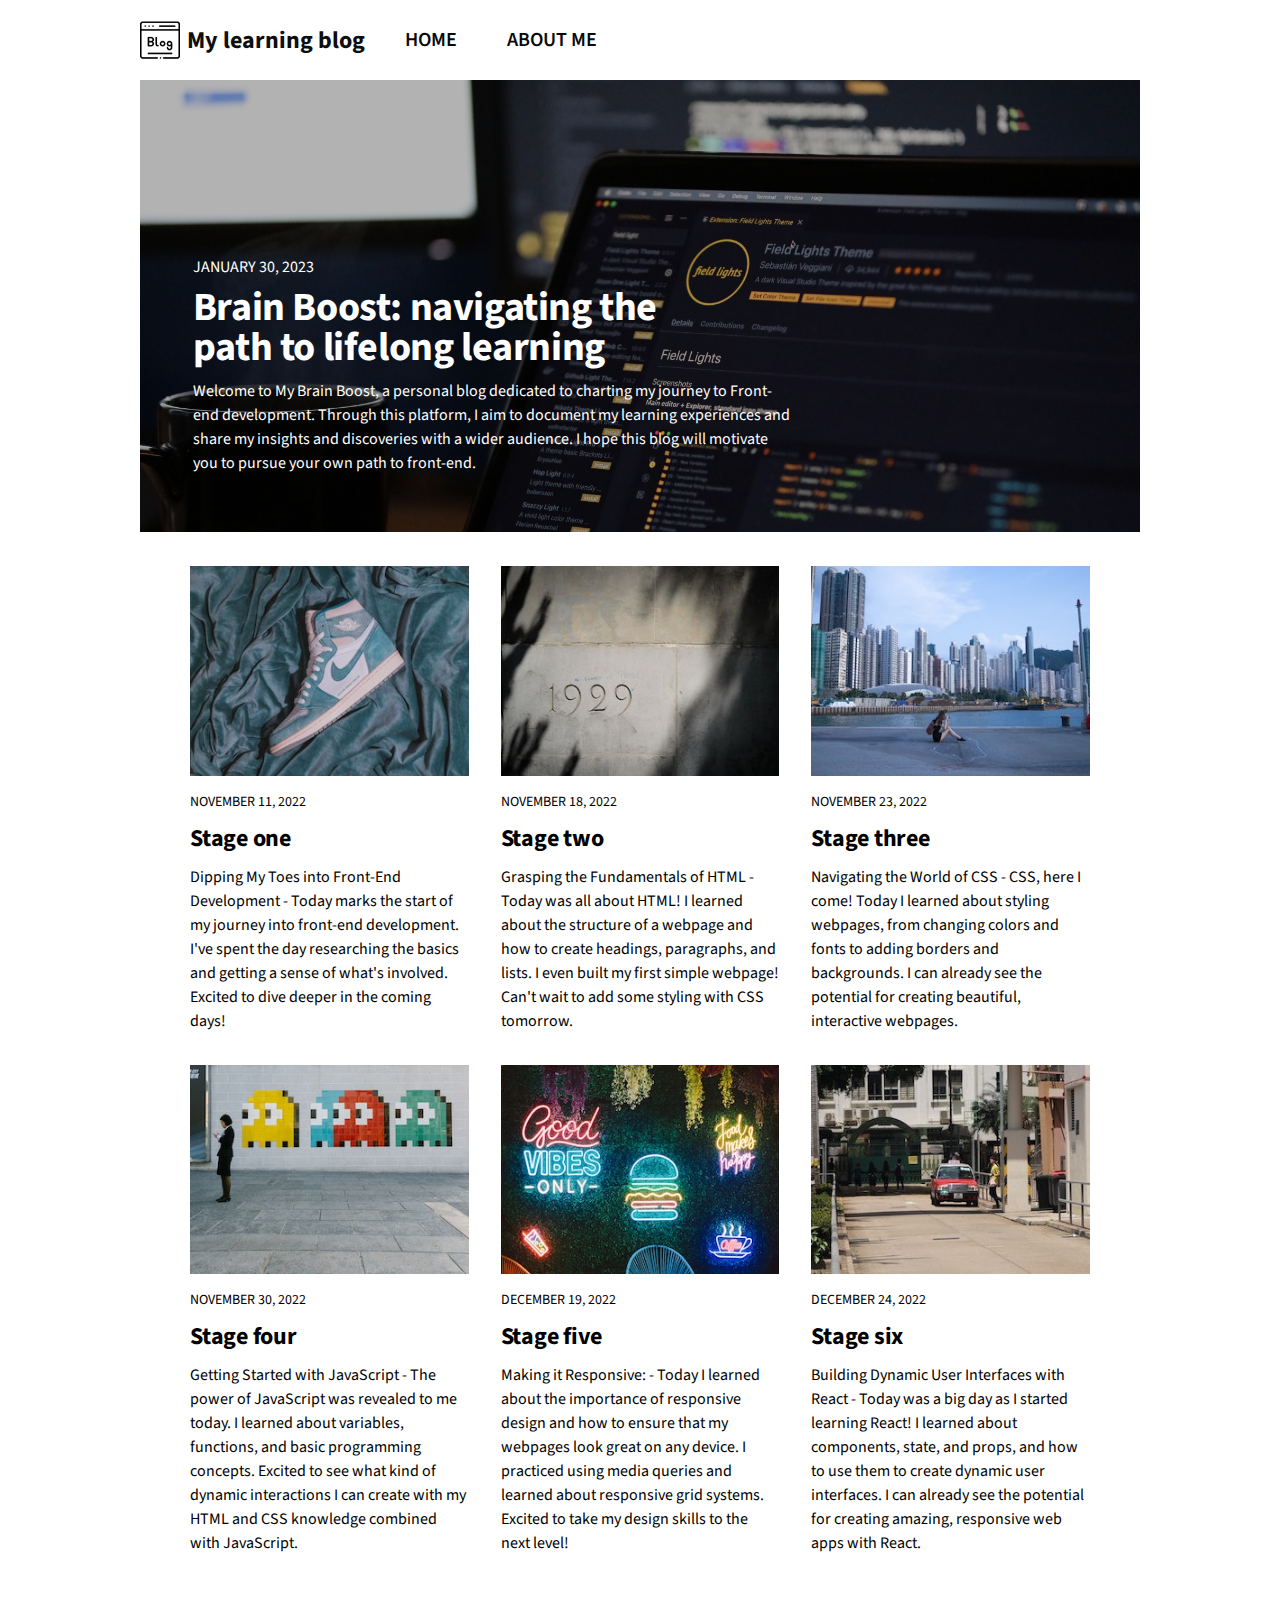
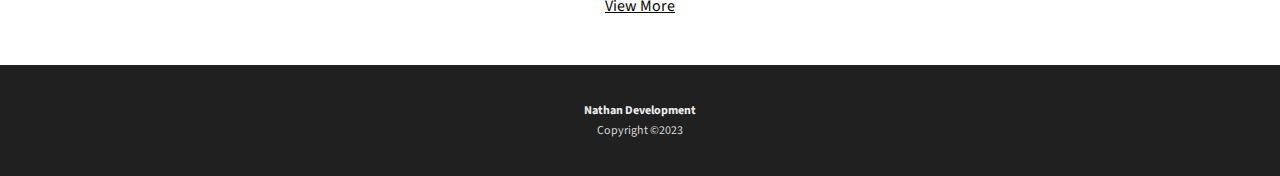
<file: index.html>
<!DOCTYPE html>
<html>
    <head>
        <meta name="viewport" content="width=device-width, initial-scale=1" />
        <!-- Google fonts -->
        <link rel="preconnect" href="https://fonts.googleapis.com">
        <link rel="preconnect" href="https://fonts.gstatic.com" crossorigin>
        <link href="https://fonts.googleapis.com/css2?family=Source+Sans+Pro:wght@400;600;700&display=swap" 
        rel="stylesheet">
        <!-- CDN font awesome -->
        <link 
            rel="stylesheet" 
            href="https://cdnjs.cloudflare.com/ajax/libs/font-awesome/6.2.1/css/all.min.css" integrity="sha512-MV7K8+y+gLIBoVD59lQIYicR65iaqukzvf/nwasF0nqhPay5w/9lJmVM2hMDcnK1OnMGCdVK+iQrJ7lzPJQd1w==" 
            crossorigin="anonymous" 
            referrerpolicy="no-referrer" 
        />
        <title>My Learning Blog</title>
        <link rel="stylesheet" href="css/style.css">
    </head>
    <body>
        <header class="header">
            <img class="header-img" alt="blogging" src="./images/blogging.png">
            <h2 class="header-title">My learning blog</h2>
            <p class="menu-icon" id="menu-icon">
                <span class="hamburger-icon" id="hamburger-icon">
                    <i class="fa-solid fa-bars"></i>
                </span> 
                <span class="close-icon" id="close-icon">
                    <i class="fa-solid fa-xmark"></i>
                </span>
            </p>
            <ul class="header-nav" id="header-nav">
                <li><a href="index.html">HOME</a></li>
                <li><a href="about-me.html">ABOUT ME</a></li>
            </ul>
        </header>
        <section>
            <div class="section-intro">
                <a class="section-link" href="feature.html">
                    <h3 class="date">January 30, 2023</h3>
                    <h1 class="title">Brain Boost: navigating the path to lifelong learning</h1>
                    <p class="paragraph">Welcome to My Brain Boost, a personal blog dedicated to charting my journey to Front-end development. 
                        Through this platform, I aim to document my learning experiences and share my insights and discoveries 
                        with a wider audience. I hope this blog will motivate you to pursue your own path to front-end.</p>
                </a>
            </div>
        </section>
        <main class="articles articles-container">
            <article>
                <img class="article-img" alt="blog one" src="./images/post-img-03.jpg">
                <h3 class="date">November 11, 2022</h3>
                <h1 class="title">Stage one</h1>
                <p class="paragraph">Dipping My Toes into Front-End Development - 
                    Today marks the start of my journey into front-end development.
                    I've spent the day researching the basics and getting a sense of what's involved. 
                    Excited to dive deeper in the coming days!</p>
            </article>
            <article>
                <img class="article-img" alt="blog two" src="./images/post-img-02.jpg">
                <h3 class="date">November 18, 2022</h3>
                <h1 class="title">Stage two</h1>
                <p class="paragraph">Grasping the Fundamentals of HTML - 
                    Today was all about HTML! I learned about the structure of a webpage and how to create headings, paragraphs, and lists. 
                    I even built my first simple webpage! 
                    Can't wait to add some styling with CSS tomorrow.</p>
            </article>
            <article>
                <img class="article-img" alt="blog three" src="./images/post-img-06.jpg">
                <h3 class="date">November 23, 2022</h3>
                <h1 class="title">Stage three</h1>
                <p class="paragraph">Navigating the World of CSS - CSS, here I come! 
                    Today I learned about styling webpages, from changing colors and fonts to adding borders and backgrounds. 
                    I can already see the potential for creating beautiful, interactive webpages.</p>
            </article>
            <article>
                <img class="article-img" alt="blog four" src="./images/post-img-01.jpg">
                <h3 class="date">November 30, 2022</h3>
                <h1 class="title">Stage four</h1>
                <p class="paragraph">Getting Started with JavaScript - 
                    The power of JavaScript was revealed to me today. I learned about variables, functions, and basic programming concepts. Excited to see what kind of dynamic interactions 
                    I can create with my HTML and CSS knowledge combined with JavaScript.</p>
            </article>
            <article>
                <img class="article-img" alt="blog five" src="./images/post-img-04.jpg">
                <h3 class="date">December 19, 2022</h3>
                <h1 class="title">Stage five</h1>
                <p class="paragraph">Making it Responsive: - 
                    Today I learned about the importance of responsive design and how to ensure that my webpages look great on any device. 
                    I practiced using media queries and learned about responsive grid systems. Excited to take my design 
                    skills to the next level!</p>
            </article>
            <article>
                <img class="article-img" alt="blog six" src="./images/post-img-05.jpg">
                <h3 class="date">December 24, 2022</h3>
                <h1 class="title">Stage six</h1>
                <p class="paragraph">Building Dynamic User Interfaces with React - 
                    Today was a big day as I started learning React! I learned about components, state, and props, and how to use them to create dynamic user interfaces. I can 
                    already see the potential for creating amazing, responsive web apps with React.</p>
            </article>
        </main>
        <section>
            <a class="view-more" href="#">View More</a>
        </section>
        <footer class="footer-container">
            <h2 class="footer-name">Nathan Development</h2>
            <h3 class="footer-copyright">Copyright ©2023</h3>
        </footer>
    </body>
    <script src="index.js" type="module"></script>
</html>
</file>
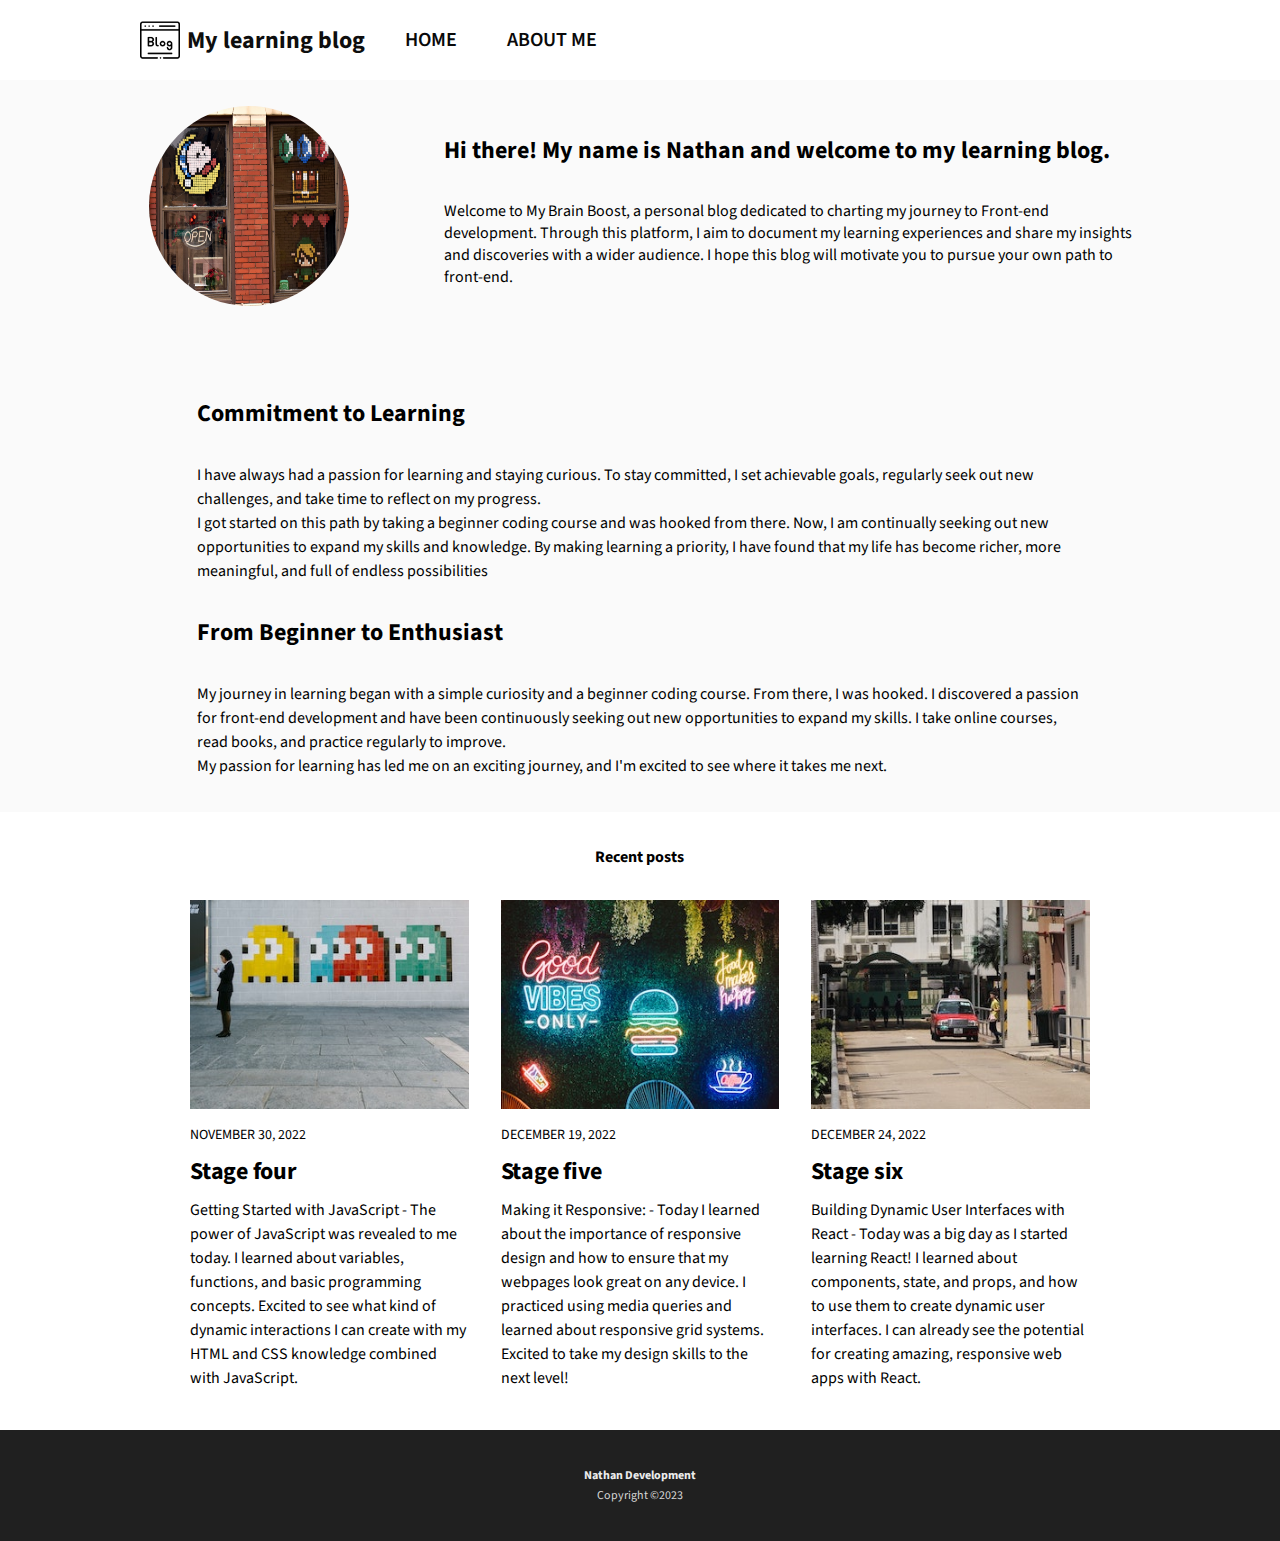
<file: about-me.html>
<!DOCTYPE html>
<html>
    <head>
        <meta name="viewport" content="width=device-width, initial-scale=1" />
        <!-- Google fonts -->
        <link rel="preconnect" href="https://fonts.googleapis.com">
        <link rel="preconnect" href="https://fonts.gstatic.com" crossorigin>
        <link href="https://fonts.googleapis.com/css2?family=Source+Sans+Pro:wght@400;600;700&display=swap" 
        rel="stylesheet">
        <!-- CDN font awesome -->
        <link 
            rel="stylesheet" 
            href="https://cdnjs.cloudflare.com/ajax/libs/font-awesome/6.2.1/css/all.min.css" integrity="sha512-MV7K8+y+gLIBoVD59lQIYicR65iaqukzvf/nwasF0nqhPay5w/9lJmVM2hMDcnK1OnMGCdVK+iQrJ7lzPJQd1w==" 
            crossorigin="anonymous" 
            referrerpolicy="no-referrer" 
        />
        <title>My Learning Blog</title>
        <link rel="stylesheet" href="css/style.css">
    </head>
    <body>
        <header class="header">
            <img class="header-img" alt="blogging" src="./images/blogging.png">
            <h2 class="header-title">My learning blog</h2>
            <p class="menu-icon" id="menu-icon">
                <span class="hamburger-icon" id="hamburger-icon">
                    <i class="fa-solid fa-bars"></i>
                </span> 
                <span class="close-icon" id="close-icon">
                    <i class="fa-solid fa-xmark"></i>
                </span>
            </p>
            <ul class="header-nav" id="header-nav">
                <li><a href="index.html">HOME</a></li>
                <li><a href="about-me.html">ABOUT ME</a></li>
            </ul>
        </header>
        <section class="section-about-me grey">
            <div class="about-me">
                <img class="about-me-img" alt="mario" src="./images/mario.png">
                <h2 class="about-me-title">Hi there! My name is Nathan and welcome to my learning blog.</h2>
                <p class="about-me-content">Welcome to My Brain Boost, a personal blog dedicated to charting my journey to Front-end development. 
                Through this platform, I aim to document my learning experiences and share my insights and discoveries 
                with a wider audience. I hope this blog will motivate you to pursue your own path to front-end.</p>
            </div>
            <div class="about-me-commitment">
                <h4 class="paragraph-title">Commitment to Learning</h4>
                <p class="paragraph">I have always had a passion for learning and staying curious. To stay committed, I set achievable goals, 
                    regularly seek out new challenges, and take time to reflect on my progress. </p>
                <p class="paragraph">I got started on this path by taking a beginner coding course and was hooked from there. Now, I am continually seeking out new opportunities to expand my skills and knowledge. By making learning a priority, I have found that my life has become richer, more meaningful, and full of endless possibilities</p>
                <h4 class="paragraph-title">From Beginner to Enthusiast</h4>
                <p class="paragraph">My journey in learning began with a simple curiosity and a beginner coding course. From there, I was hooked. I discovered a passion for front-end development and have been continuously seeking out new opportunities to expand my skills. I take online courses, read books, and practice regularly to improve.</p>
                <p class="paragraph">My passion for learning has led me on an exciting journey, and I'm excited to see where it takes me next.</p>
            </div>
        </section>
        <section class="articles articles-container">
            <h4 class="recent-posts">Recent posts</h4>
            <article>
                <img class="article-img" alt="blog four" src="./images/post-img-01.jpg">
                <h3 class="date">November 30, 2022</h3>
                <h1 class="title">Stage four</h1>
                <p class="paragraph">Getting Started with JavaScript - 
                    The power of JavaScript was revealed to me today. I learned about variables, functions, and basic programming concepts. Excited to see what kind of dynamic interactions 
                    I can create with my HTML and CSS knowledge combined with JavaScript.</p>
            </article>
            <article>
                <img class="article-img" alt="blog five" src="./images/post-img-04.jpg">
                <h3 class="date">December 19, 2022</h3>
                <h1 class="title">Stage five</h1>
                <p class="paragraph">Making it Responsive: - 
                    Today I learned about the importance of responsive design and how to ensure that my webpages look great on any device. 
                    I practiced using media queries and learned about responsive grid systems. Excited to take my design 
                    skills to the next level!</p>
            </article>
            <article>
                <img class="article-img" alt="blog six" src="./images/post-img-05.jpg">
                <h3 class="date">December 24, 2022</h3>
                <h1 class="title">Stage six</h1>
                <p class="paragraph">Building Dynamic User Interfaces with React - 
                    Today was a big day as I started learning React! I learned about components, state, and props, and how to use them to create dynamic user interfaces. I can 
                    already see the potential for creating amazing, responsive web apps with React.</p>
            </article>
        </section>
        <footer class="footer-container">
            <h2 class="footer-name">Nathan Development</h2>
            <h3 class="footer-copyright">Copyright ©2023</h3>
        </footer>
    </body>
    <script src="index.js" type="module"></script>
</html>
</file>
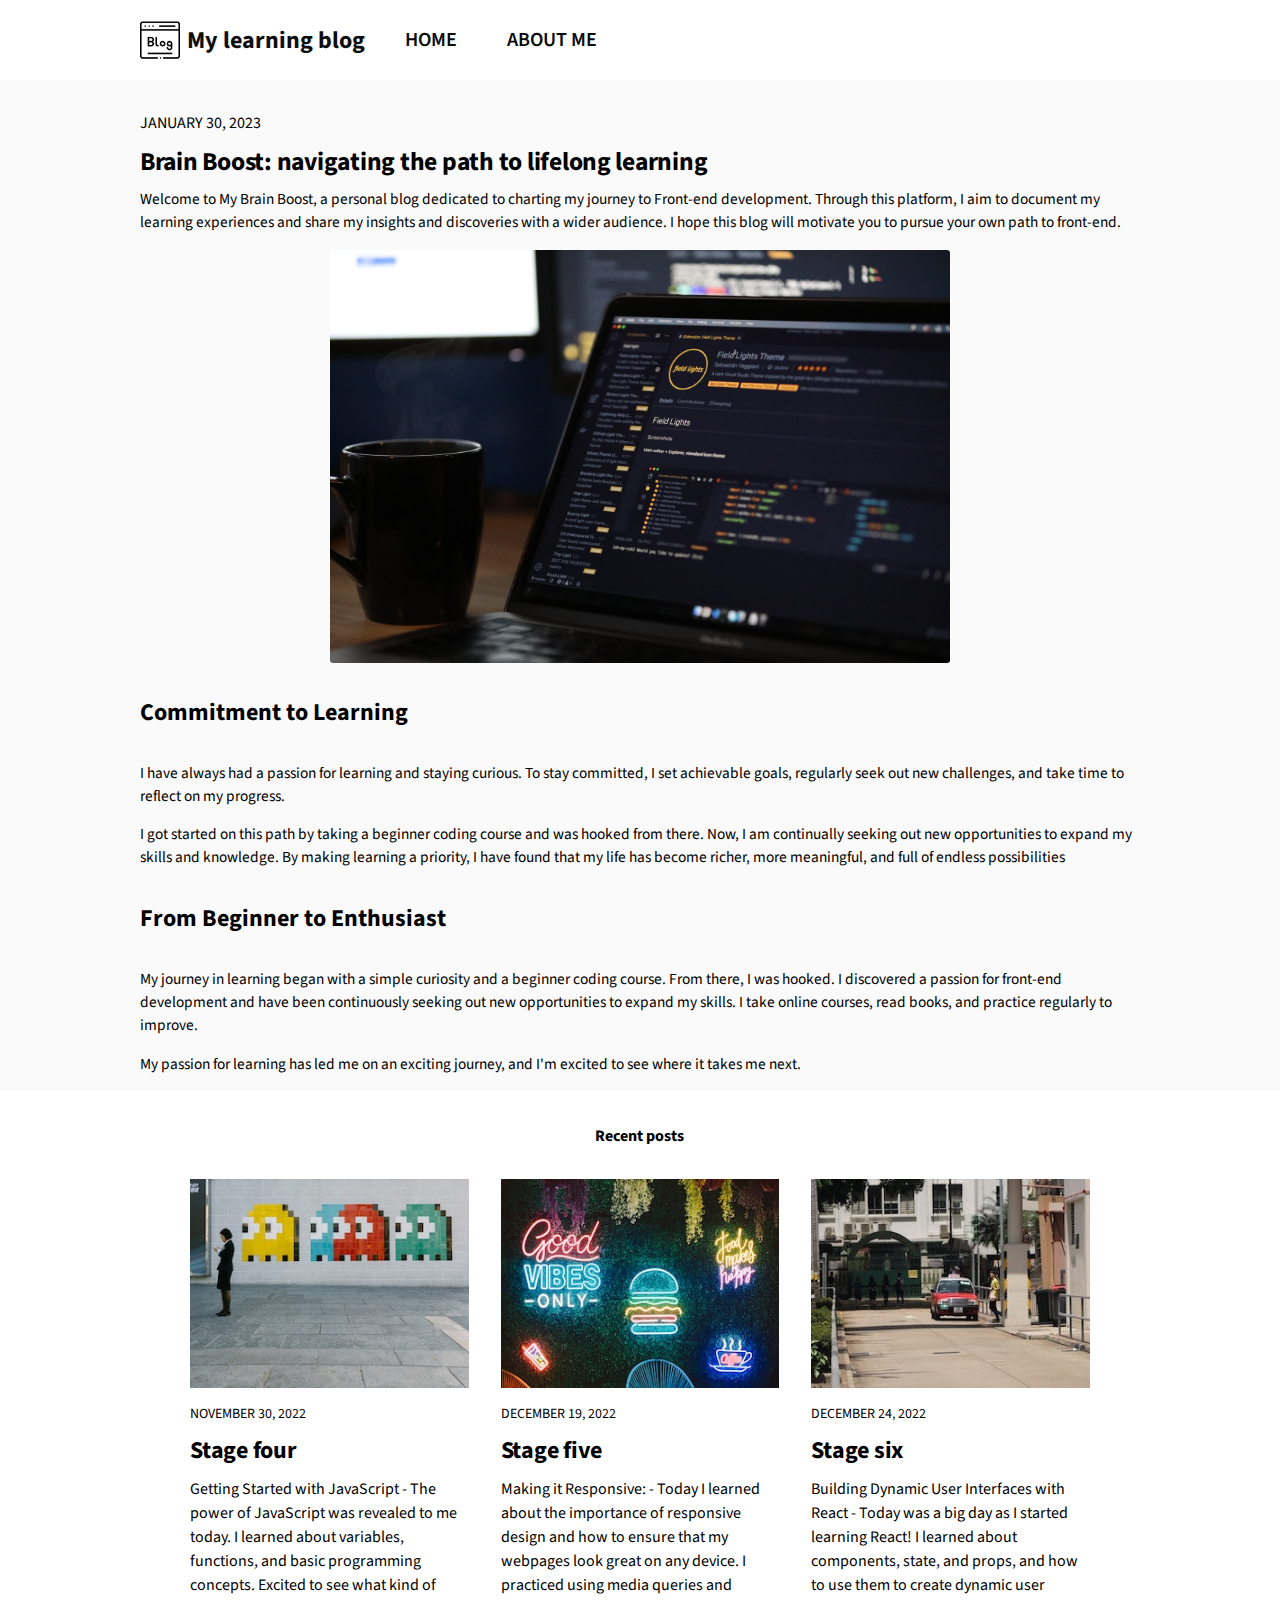
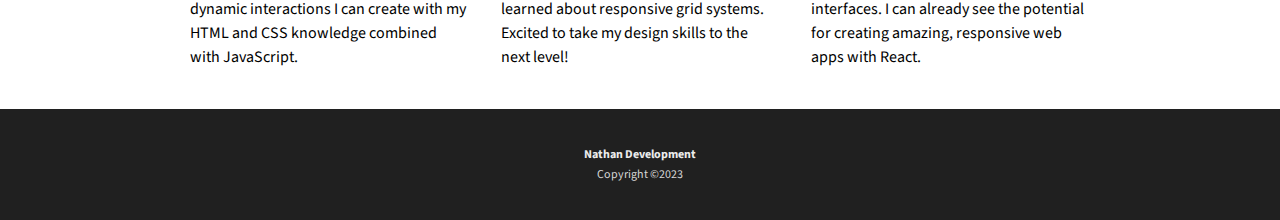
<file: feature.html>
<!DOCTYPE html>
<html>
    <head>
        <meta name="viewport" content="width=device-width, initial-scale=1" />
        <!-- Google fonts -->
        <link rel="preconnect" href="https://fonts.googleapis.com">
        <link rel="preconnect" href="https://fonts.gstatic.com" crossorigin>
        <link href="https://fonts.googleapis.com/css2?family=Source+Sans+Pro:wght@400;600;700&display=swap" 
        rel="stylesheet">
        <!-- CDN font awesome -->
        <link 
            rel="stylesheet" 
            href="https://cdnjs.cloudflare.com/ajax/libs/font-awesome/6.2.1/css/all.min.css" integrity="sha512-MV7K8+y+gLIBoVD59lQIYicR65iaqukzvf/nwasF0nqhPay5w/9lJmVM2hMDcnK1OnMGCdVK+iQrJ7lzPJQd1w==" 
            crossorigin="anonymous" 
            referrerpolicy="no-referrer" 
        />
        <title>My Learning Blog</title>
        <link rel="stylesheet" href="css/style.css">
    </head>
    <body>
        <header class="header">
            <img class="header-img" alt="blogging" src="./images/blogging.png">
            <h2 class="header-title">My learning blog</h2>
            <p class="menu-icon" id="menu-icon">
                <span class="hamburger-icon" id="hamburger-icon">
                    <i class="fa-solid fa-bars"></i>
                </span> 
                <span class="close-icon" id="close-icon">
                    <i class="fa-solid fa-xmark"></i>
                </span>
            </p>
            <ul class="header-nav" id="header-nav">
                <li><a href="index.html">HOME</a></li>
                <li><a href="about-me.html">ABOUT ME</a></li>
            </ul>
        </header>
        <section class="grey">
            <div class="feature-section">
                <div class="feature-wrapper">
                    <h3 class="date">January 30, 2023</h3>
                    <h1 class="title">Brain Boost: navigating the path to lifelong learning</h1>
                    <p class="paragraph">Welcome to My Brain Boost, a personal blog dedicated to charting my journey to Front-end development. 
                    Through this platform, I aim to document my learning experiences and share my insights and discoveries 
                    with a wider audience. I hope this blog will motivate you to pursue your own path to front-end.</p>
                </div>
                <img alt="feature coding" src="./images/thought.png">
                <div class="feature-wrapper">
                    <h4 class="paragraph-title">Commitment to Learning</h4>
                    <p class="paragraph">I have always had a passion for learning and staying curious. To stay committed, I set achievable goals, regularly seek out new challenges, and take time to reflect on my progress. </p>
                    <p class="paragraph">I got started on this path by taking a beginner coding course and was hooked from there. Now, I am continually seeking out new opportunities to expand my skills and knowledge. By making learning a priority, I have found that my life has become richer, more meaningful, and full of endless possibilities</p>
                    <h4 class="paragraph-title">From Beginner to Enthusiast</h4>
                    <p class="paragraph">My journey in learning began with a simple curiosity and a beginner coding course. From there, I was hooked. I discovered a passion for front-end development and have been continuously seeking out new opportunities to expand my skills. I take online courses, read books, and practice regularly to improve.</p>
                    <p class="paragraph">My passion for learning has led me on an exciting journey, and I'm excited to see where it takes me next.</p>
                </div>
            </div>
        </section>
        <section class="articles articles-container">
            <h4 class="recent-posts">Recent posts</h4>
            <article>
                <img class="article-img" alt="blog four" src="./images/post-img-01.jpg">
                <h3 class="date">November 30, 2022</h3>
                <h1 class="title">Stage four</h1>
                <p class="paragraph">Getting Started with JavaScript - 
                    The power of JavaScript was revealed to me today. I learned about variables, functions, and basic programming concepts. Excited to see what kind of dynamic interactions 
                    I can create with my HTML and CSS knowledge combined with JavaScript.</p>
            </article>
            <article>
                <img class="article-img" alt="blog five" src="./images/post-img-04.jpg">
                <h3 class="date">December 19, 2022</h3>
                <h1 class="title">Stage five</h1>
                <p class="paragraph">Making it Responsive: - 
                    Today I learned about the importance of responsive design and how to ensure that my webpages look great on any device. 
                    I practiced using media queries and learned about responsive grid systems. Excited to take my design 
                    skills to the next level!</p>
            </article>
            <article>
                <img class="article-img" alt="blog six" src="./images/post-img-05.jpg">
                <h3 class="date">December 24, 2022</h3>
                <h1 class="title">Stage six</h1>
                <p class="paragraph">Building Dynamic User Interfaces with React - 
                    Today was a big day as I started learning React! I learned about components, state, and props, and how to use them to create dynamic user interfaces. I can 
                    already see the potential for creating amazing, responsive web apps with React.</p>
            </article>
        </section>
        <footer class="footer-container">
            <h2 class="footer-name">Nathan Development</h2>
            <h3 class="footer-copyright">Copyright ©2023</h3>
        </footer>
    </body>
    <script src="index.js" type="module"></script>
</html>
</file>
<file: css/style.css>
* {
    box-sizing: border-box;
}

html, 
body {
    margin: 0;
    padding: 0;
    font-family: "Source sans pro", sans-serif;
}

/* header */

.header {
    display: flex;
    align-items: center;
    padding: 1.25em;
    background: #FFFFFF;
    height: 60px;
}

.header-img {
    max-width: 15%;
    height: 25px;
}

.header-title {
    font-weight: 700;
    font-size: 1rem;
    margin-left: 0.3em;
    color: #0E0E0E;
}

.header-nav {
    display: flex;
    gap: 2.5em;
    list-style: none;
    font-weight: 600;
    font-size: 0.75rem;
}

.header-nav a {
    color: #090909;
    text-decoration: none;
}

.header-nav a:hover{
    color: #8d99ae;
}

/* Intro section */

.section-link {
    text-decoration: none;
    color: #ffffff;
}

.section-intro {
    background-image:     
        linear-gradient(
            rgba(0, 0, 0, 0.3),
            rgba(0, 0, 0, 0.3)
        ), 
        url("/images/thought.png");
    background-size: cover;
    padding: 5.4em 1.25em 1.6em;

    transition: all 0.2s ease-in-out; 
}

.section-intro:hover {
    transform: scale(1.02); 
}

.date,
.paragraph {
    font-weight: 400;
    margin: 0;
}

.date {
    font-size: 0.75rem;
    text-transform: uppercase;
}

.title {
    font-weight: 700;
    font-size: 1.93rem;
    margin: 0.26em 0;
    letter-spacing: -0.01em;
}

.paragraph {
    font-size: 1rem;
    line-height: 1.5;
}

/* articles */

.articles-container {
    width: 90%;
    max-width: 900px;
    margin: 0 auto;
    padding-top: 2.125em;
    padding-bottom: 2.5em;
}

.articles {
    display: grid;
    grid-template-columns: repeat(auto-fit, minmax(250px, 1fr));
    grid-gap: 2em;
}

.articles .article-img {
    width: 100%;
    margin-bottom: 0.625em;
}

.articles .date {
    font-size: 0.875rem;
}

.articles .title {
    font-size: 1.5rem;
    margin: 0.375em 0;
}

/* view more */

.view-more {
    display: block;
    text-align: center;
    color: #090909;
    margin: 0 0 3em;
}

/* footer */

.footer-container {
    padding: 2.313em 7.5em;
    background-color: #202020;
    text-align: center;
}

.footer-name {
    color:#ECECEC;
    font-weight: 700;
    font-size: 0.75rem;
    margin: 0;
}

.footer-copyright {
    color: #D7D7D7;
    font-weight: 400;
    font-size: 0.75rem;
    margin: 0.25em 0 0;
}

/* Feature page: section and article */

.feature-section {
    padding: 2em 1.25em 0;
    display: flex;
    flex-direction: column;
    align-items: center;
}

.feature-wrapper {
    max-width: 1000px;
}

.feature-section .date {
    margin-bottom: 1em;
}

.feature-section .title {
    margin: 0 0 0.5em;
}

.feature-section .paragraph {
    margin: 0 0 1em;
}

.feature-section img {
    width: 100%;
    border-radius: 3px;
}

.recent-posts {
    margin: 0;
    text-align: center;
    grid-column: 1 / -1;
}

/* about me */
.section-about-me {
    padding: 1.625em 1.25em;
}

.about-me {
    margin-bottom: 3.125em;
    display: grid;
    grid-template-columns: 1fr 1fr 1fr;
    grid-template-areas:
    ". image ."
    "title title title"
    "content content content";
}

.about-me-img {
    grid-area: image;
    width: 200px;
    height: 200px;
    border-radius: 50%;
}

.about-me-title {
    grid-area: title;
    margin: 1.125em 0 0.6em;
}

.about-me-content {
    grid-area: content;
}

/* media query: breakpoint for tablet */ 
@media (min-width: 480px) {
    .header {
        max-width: 1000px;
        margin: 0 auto;
        padding: 2.5em;
    }

    .header-img {
        height: 35px;
    }
    
    .header-title {
        font-size: 1.25rem;
    }

    .header-nav {
        font-size: 1rem;
    }

    .section-intro {
        max-width: 1000px;
        min-height: 400px;
        margin: 0 auto;
        padding: 11em 3.3em 3.6em;
    }

    .section-intro .date,
    .feature-section .date {
        font-size: 1rem;
    }

    .section-intro .title {
        max-width: 500px;
    }

    .section-intro .title,
    .feature-section .title {
        font-size: 2.5rem;
        line-height: 1;
    }

    .section-intro .paragraph {
        max-width: 600px;
    }

    .section-intro .paragraph,
    .feature-section .paragraph {
        font-size: 1rem;
    }

    .about-me-commitment {
        padding: 0em 1em;
    }

    /* Utility contanier for feature page */
    .grey {
        background-color: #FAFAFA;
    }
}

/* media query: breakpoint for tablet */ 

@media (min-width: 768px) {
    .header {
        max-width: 1080px;
        margin: 0 auto;
        padding: 2.5em;
    }

    .header-img {
        height: 40px;
    }
    
    .header-title {
        font-size: 1.5rem;
    }

    .header-nav {
        font-size: 1.25rem;
    }

    .feature-section .title {
        font-size: 2vw;
    }

    .feature-section .paragraph {
        font-size: 1.2vw;
    }

    .feature-section img {
        width: 50%;
    }

    .paragraph-title {
        font-size: 1.5rem;
    }

    .section-about-me {
        padding: 1.625em 3.3125em;
    }
    
    .about-me {
        grid-template-columns: 1fr 1fr 1fr;
        grid-template-areas: 
            "image title title"
            "image content content"
            "image content content";
    }

    .about-me-img {
        grid-area: image;
        justify-self: center;
    }

    .about-me-title {
        grid-area: title;
    }

    .about-me-content {
        grid-area: content;
        max-width: 700px;
    }

    .about-me-commitment {
        padding: 0.5em 9em;
    }
}
</file>
